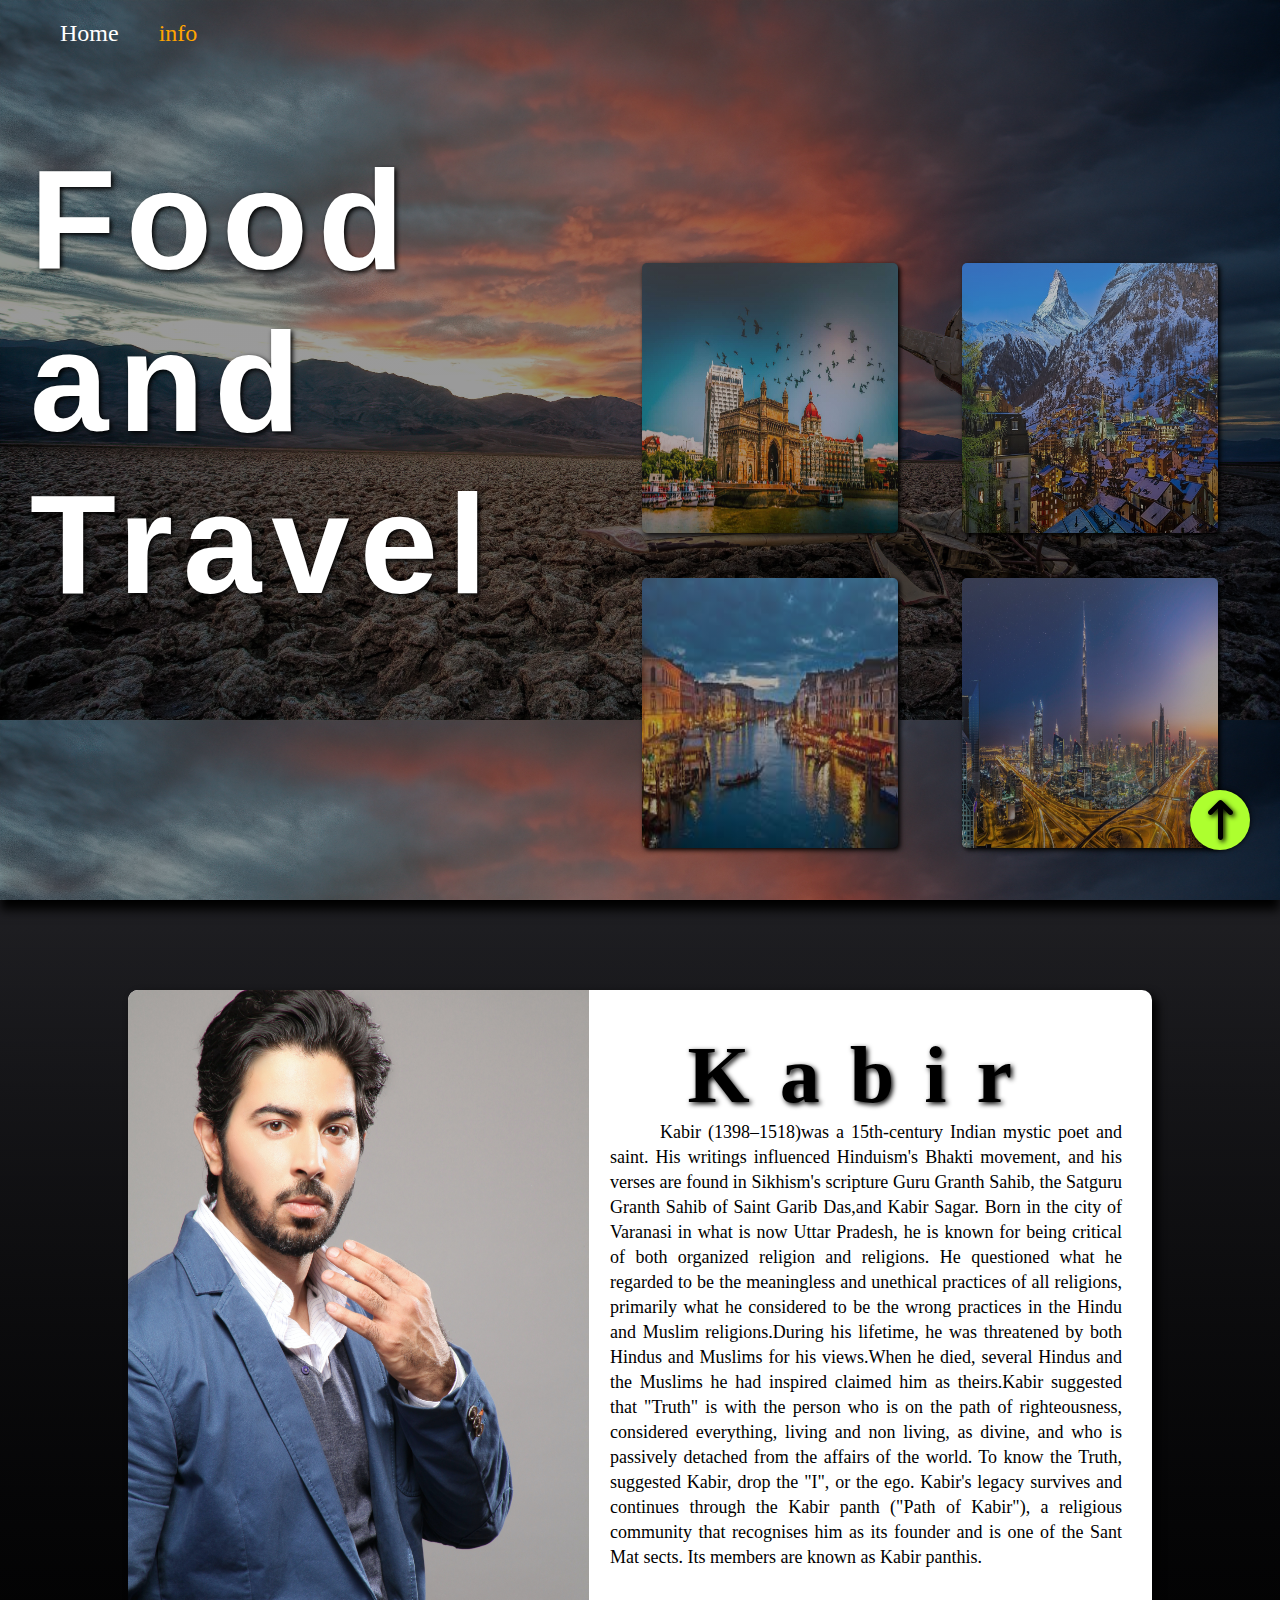
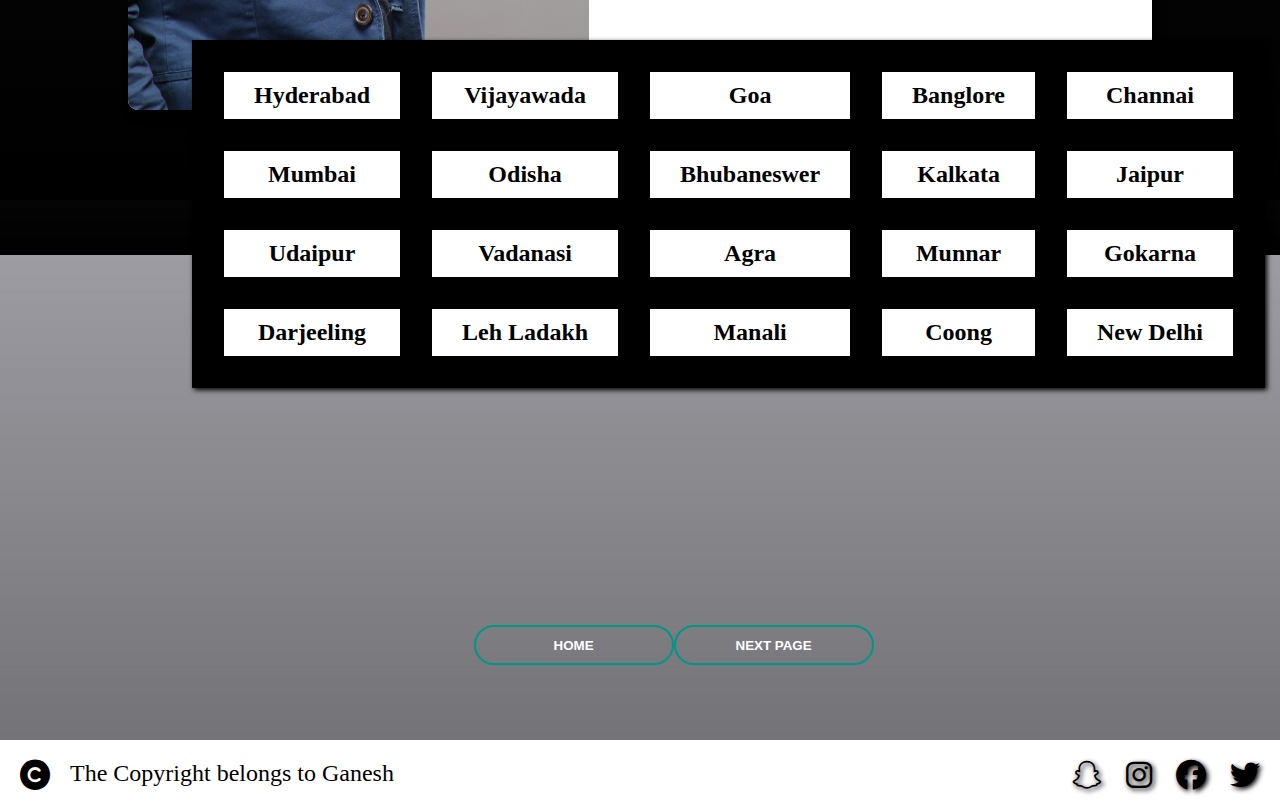
<file: info.html>
<!DOCTYPE html>
<html lang="en">
<head>
     <title>Food and Travel</title> 
     <link rel="stylesheet" href="./CSS/style.css">
     <link rel="stylesheet" href="./CSS/navbar.css">
     <link rel="stylesheet" href="./CSS/info.css">
     <link rel="stylesheet" href="./CSS/info2.css">
     <script src="./js/Script.js" defer></script>
     <link rel="preconnect" href="https://fonts.googleapis.com">
     <link rel="stylesheet" href="https://cdnjs.cloudflare.com/ajax/libs/font-awesome/6.2.1/css/all.min.css">
     <link rel="preconnect" href="https://fonts.gstatic.com" crossorigin>
     <link  href="https://fonts.googleapis.com/css2? family=gloock&family=raleway:wght@900&display=swap" rel="stylesheet6">
</head>
<body>
    <div id="header">
        <ul id="navbar">
            <li class="sublist"><a href="./HTML/foodtravel.html">Home</a></li>
            <li class="sublist"><a href="./info.html" style="color: orange;">info</a></li>
            <li class="sublist" id="right"><a href="./index.html">Logout</a></li>
        </ul>
        <div id="containerplace">
            <div class="places" id="place1" onclick="gallery1()">
                <h1>India</h1>
            </div>
            <div class="places" id="place2" onclick="gallery1()">
                <h1>Switzerland</h1>
            </div>
            <div class="places" id="place3" onclick="gallery1()">
                <h1>Italy</h1>
            </div>
            <div class="places" id="place4" onclick="gallery1()">
                <h1>Dubai</h1>
            </div>
        </div>
        <div id="heading">
            <h1 id="textheading">Food <br>and Travel</h1>
        </div>
    </div>
    <div id="body_of_page1">
        <div id="containerinfo">
            <div id="bloggerimage">

            </div>
            <h1 id="authorName">Kabir</h1>
            <p id="authorinfo">
                Kabir (1398–1518)was a 15th-century Indian mystic poet and saint. His writings influenced Hinduism's
                Bhakti movement, and his verses are found in Sikhism's scripture Guru Granth Sahib, the Satguru Granth
                Sahib of Saint Garib Das,and Kabir Sagar. Born in the city of Varanasi in what is now Uttar Pradesh,
                he is known for being critical of both organized religion and religions. He questioned what he regarded 
                to be the meaningless and unethical practices of all religions, primarily what he considered to be the
                wrong practices in the Hindu and Muslim religions.During his lifetime, he was threatened by both 
                Hindus and Muslims for his views.When he died, several Hindus and the Muslims he had inspired claimed 
                him as theirs.Kabir suggested that "Truth" is with the person who is on the path of righteousness, considered
                everything, living and non living, as divine, and who is passively detached from the affairs of the world.
                To know the Truth, suggested Kabir, drop the "I", or the ego. Kabir's legacy survives and continues through
                the Kabir panth ("Path of Kabir"), a religious community that recognises him as its founder and is one of the
                Sant Mat sects. Its members are known as Kabir panthis.</div>
        <table id="table">
            <tr>
                <th>Hyderabad</th>
                <th>Vijayawada</th>
                <th>Goa</th>
                <th>Banglore</th>
                <th>Channai</th>
            </tr>
            <tr>
                <th>Mumbai</th>
                <th>Odisha</th>
                <th>Bhubaneswer</th>
                <th>Kalkata</th>
                <th>Jaipur</th>
            </tr>
            <tr>
                <th>Udaipur</th>
                <th>Vadanasi</th>
                <th>Agra</th>
                <th>Munnar</th>
                <th>Gokarna</th>
            </tr>
            <tr>
                <th>Darjeeling</th>
                <th>Leh Ladakh</th>
                <th>Manali</th>
                <th>Coong</th>
                <th>New Delhi</th>
            </tr>
        </table>
    </div>
    <DIV id="footer">
        <i id="cpr" class="fa-solid fa-copyright"></i>
        <span id="cprtext">The Copyright belongs to Ganesh</span>
        <div id="social">
            <a class="sociallink" href="#"><i class="fa-brands fa-snapchat"></i></a>
            <a class="sociallink" href="#"><i class="fa-brands fa-instagram"></i></a>
            <a class="sociallink" href="#"><i class="fa-brands fa-facebook"></i></a>
            <a class="sociallink" href="#"><i class="fa-brands fa-twitter"></i></a>
        </div>
    </DIV>
    <div>
        <form action="./HTML/foodtravel.html">
        <button type="submit"><span class="sp"></span>HOME</button>
        </form>
        <form action="./HTML/info2.html">
            <button type="submit"><span class="sp"></span> NEXT PAGE</button>
        </form>
    </div>

    <div>
        <a href="#" target="_top">
            <div id="up">
                <i id="arrow" class="fa-solid fa-arrow-up-long"></i>
            </div>
        </a>
    </div>
</body>
</html>
</file>
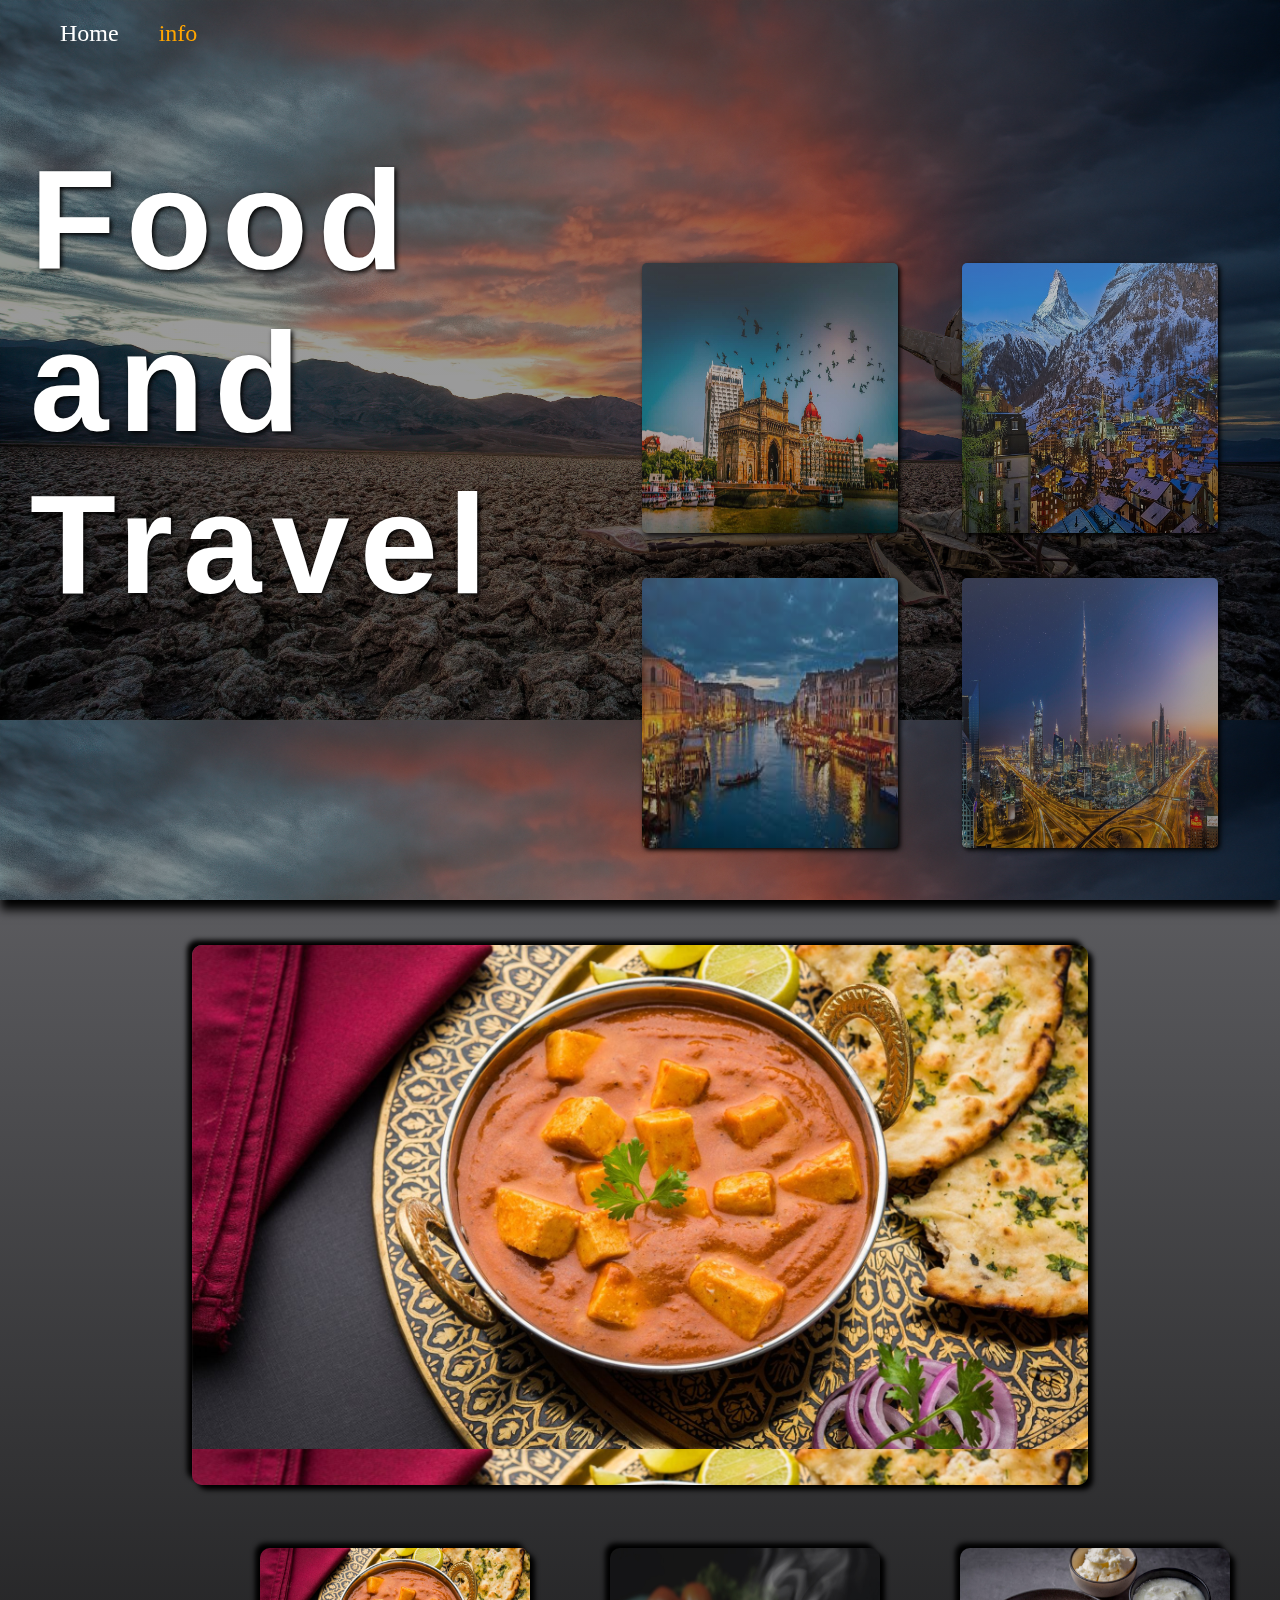
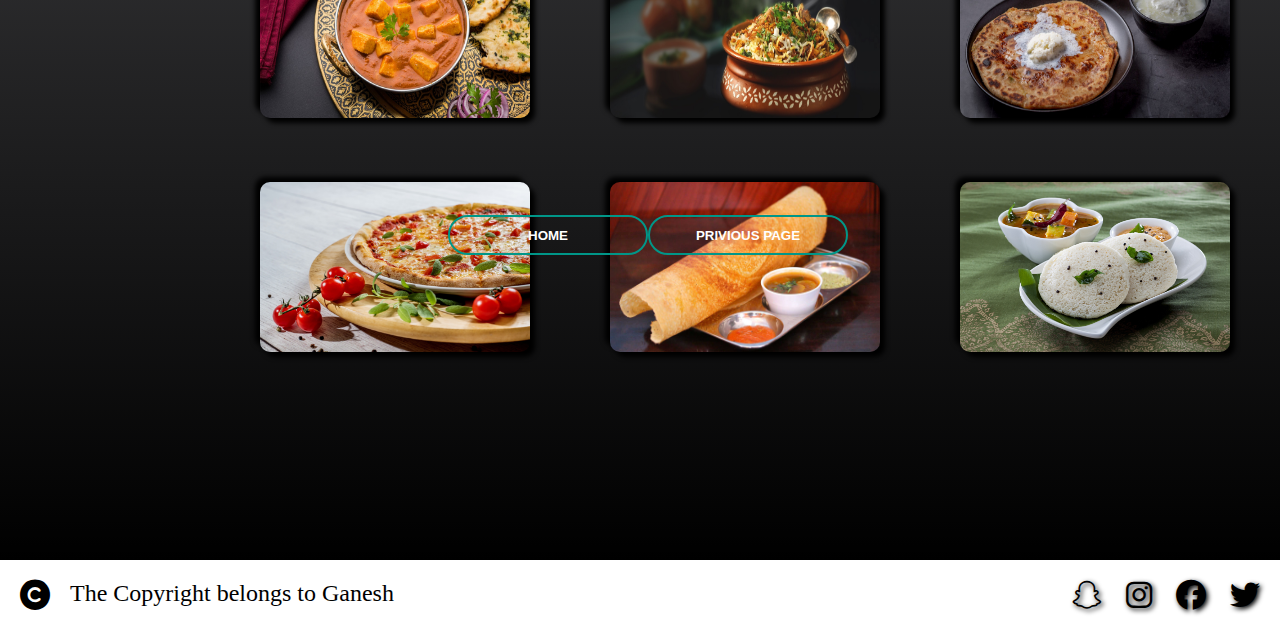
<file: info2.html>
<!DOCTYPE html>
<html lang="en">
<head>
     <title>Food and Travel</title> 
     <link rel="stylesheet" href="./CSS/navbar.css">
     <link rel="stylesheet" href="./CSS/info2.css">
     <link rel="stylesheet" href="./CSS/info.css">
     <script src="./js/Script.js" defer></script>
     <link rel="preconnect" href="https://fonts.googleapis.com">
     <link rel="stylesheet" href="https://cdnjs.cloudflare.com/ajax/libs/font-awesome/6.2.1/css/all.min.css">
     <link rel="preconnect" href="https://fonts.gstatic.com" crossorigin>
     <link  href="https://fonts.googleapis.com/css2? family=gloock&family=raleway:wght@900&display=swap" rel="stylesheet6">
</head>
<body>
    <div id="header">
        <ul id="navbar">
            <li class="sublist"><a href="./HTML/foodtravel.html">Home</a></li>
            <li class="sublist"><a href="./info.html" style="color: orange;">info</a></li>
            <li class="sublist" id="right"><a href="./index.html">Logout</a></li>
        </ul>
        <div id="containerplace">
            <div class="places" id="place1" onclick="gallery1()">
                <h1>India</h1>
            </div>
            <div class="places" id="place2" onclick="gallery1()">
                <h1>Switzerland</h1>
            </div>
            <div class="places" id="place3" onclick="gallery1()">
                <h1>Italy</h1>
            </div>
            <div class="places" id="place4" onclick="gallery1()">
                <h1>Dubai</h1>
            </div>
        </div>
        <div id="heading">
            <h1 id="textheading">Food <br>and Travel</h1>
        </div>
    </div>
    <DIV id="body_of_page2">
        <div id="imageinfo2">
            
        </div>
        <div id="infoinfo1" class="infoinfo">
            <h1 class="hh">Paneer</h1>
        </div>
        <div id="infoinfo2" class="infoinfo">
            <h1 class="hh">Biriyani</h1>
        </div>
        <div id="infoinfo3" class="infoinfo">
            <h1 class="hh">Paratha</h1>
        </div>
        <div id="infoinfo4" class="infoinfo">
            <h1 class="hh">Pizza</h1>
        </div>
        <div id="infoinfo5" class="infoinfo">
            <h1 class="hh">Dosa</h1>
        </div>
        <div id="infoinfo6" class="infoinfo">
            <h1 class="hh">Idly</h1>
        </div>
        <DIV id="footer1">
            <i id="cpr" class="fa-solid fa-copyright"></i>
            <span id="cprtext">The Copyright belongs to Ganesh</span>
            <div id="social">
                <a class="sociallink" href="#"><i class="fa-brands fa-snapchat"></i></a>
                <a class="sociallink" href="#"><i class="fa-brands fa-instagram"></i></a>
                <a class="sociallink" href="#"><i class="fa-brands fa-facebook"></i></a>
                <a class="sociallink" href="#"><i class="fa-brands fa-twitter"></i></a>
            </div>
        </DIV>
        <div>
            <a href="#" target="_top">
                <div id="up">
                    <i id="arrow" class="fa-solid fa-arrow-up-long"></i>
                </div>
            </a>
        </div>
        <form action="./HTML/foodtravel.html">
            <button class="button" type="submit"><span class="sp2"></span>HOME</button>
            </form>
            <form action="./HTML/info.html">
                <button  class="button" type="submit"><span class="sp2"></span> PRIVIOUS PAGE</button>
            </form>
    </DIV>
</file>
<file: CSS/style.css>
*{
    padding: 0%;
    margin: 0%;
}
html{
    scroll-behavior: smooth;
}
#body_of_page{
    width: 100%;
    height: 496vh;
    background-image: linear-gradient(rgba(58, 48, 48, 0.359),rgba(0, 0, 0, 0.31));
    position: absolute;
    z-index: -1;
}
#container_1{
    width: 100%;
    height: 100vh;
    position: absolute;
    top: 110vh;
}
#anglecut1{
    z-index: 3;
    width: 99.8%;
    height: 90vh;
    background-color:linear-gradient(rgba(210, 201, 201, 0.359),rgba(205, 196, 196, 0.31));
    clip-path: polygon(74% 0,100% 0%,100% 100%,0% 100%);

}
#video{
    width: 100%;
    height: 65vh;
    background-color: transparent;
    position: absolute;
    right: 0px;
    bottom: 0px;
    overflow: hidden;
}
#vid{
    position: absolute;
    right: 0px;
    width: 100%;
    border-top: 20px solid rgb(164, 159, 159);
    transition: transform 0.5s;
    overflow: hidden;
}
#vid:hover, #loc:hover{
    transform: scale(1.2);
}

#loc{
    width: 70%;
    height: 35vh;
    position: absolute;
    right: 0px;
    transition: transform 0.5s;
    border-bottom: 10px solid black;
}
iframe{
    width: 100%;
    height: 100%;

}
#biriyani{
    font-size: 50px;
    position: absolute;
    left: 150px;
    letter-spacing: 5px;
    
}
#pp{
    font-size: 25px;
    position: absolute;
    top: 70px;
    left: 30px;
    
}
#png{
    position: absolute;
    left: 100px;
    top: 175px;
    width: 325px;
    height: 250px;
    cursor: pointer;
    transition: all 0.2s;
}
#container_2{
    width: 100%;
    height: 100vh;
    position: absolute;
    top: 207vh;
}
#anglecut2{
    z-index: 3;
    width: 99.8%;
    height: 90vh;
    background-color:linear-gradient(rgba(58, 48, 48, 0.359),rgba(0, 0, 0, 0.31));
    clip-path: polygon(0 0, 25% 0, 100% 100%, 0% 100%);

}
#video2{
    width: 100%;
    height: 65vh;
    background-color: transparent;
    position: absolute;
    right: 0px;
    bottom: 0px;
    overflow: hidden;
}
#vid2{
    position: absolute;
    right: 0px;
    width: 100%;
    border-top: 20px solid rgb(164, 159, 159);
    transition: transform 0.5s;
    overflow: hidden;
}
#vid2:hover, #loc2:hover{
    transform: scale(1.2);
}

#loc2{
    width: 70%;
    height: 35vh;
    position: absolute;
    left: 0px;
    transition: transform 0.5s;
    border-bottom: 10px solid black;
}
#iframe2{
    width: 100%;
    height: 100%;

}
#pizza{
    font-size: 50px;
    position: absolute;
    right: 250px;
    letter-spacing: 5px;
}
#pp2{
    font-size: 25px;
    position: absolute;
    top: 70px;
    left: 50%;
    
}
#png2{
    position: absolute;
    right: 100px;
    top: 150px;
    width: 350px;
    height: 275px;
    cursor: pointer;
    transition: all 0.2s;
}
#container_3{
    width: 100%;
    height: 100vh;
    position: absolute;
    top: 304vh;
}
#anglecut3{
    z-index: 3;
    width: 99.8%;
    height: 90vh;
    background-color:linear-gradient(rgba(58, 48, 48, 0.359),rgba(0, 0, 0, 0.31));
    clip-path: polygon(74% 0,100% 0%,100% 100%,0% 100%);

}
#video3{
    width: 100%;
    height: 65vh;
    background-color: transparent;
    position: absolute;
    right: 0px;
    bottom: 0px;
    overflow: hidden;
}
#vid3{
    position: absolute;
    right: 0px;
    width: 100%;
    border-top: 20px solid rgb(164, 159, 159);
    transition: transform 0.5s;
    overflow: hidden;
}
#vid3:hover, #loc3:hover{
    transform: scale(1.2);
}

#loc3{
    width: 70%;
    height: 35vh;
    position: absolute;
    right: 0px;
    transition: transform 0.5s;
    border-bottom: 10px solid black;
}
#iframe3{
    width: 100%;
    height: 100%;

}
#Minestrone{
    font-size: 50px;
    position: absolute;
    left: 150px;
    letter-spacing: 5px;
}
#pp3{
    font-size: 25px;
    position: absolute;
    top: 70px;
    left: 30px;
    
}
#png3{
    position: absolute;
    left: 100px;
    top: 175px;
    width: 300px;
    height: 250px;
    cursor: pointer;
    transition: all 0.2s;
}
#container_4{
    width: 100%;
    height: 100vh;
    position: absolute;
    top: 403vh;
}
#anglecut4{
    z-index: 3;
    width: 99.8%;
    height: 90vh;
    background-color:linear-gradient(rgba(58, 48, 48, 0.359),rgba(0, 0, 0, 0.31));
    clip-path: polygon(0 0, 25% 0, 100% 100%, 0% 100%);

}
#video4{
    width: 100%;
    height: 65vh;
    background-color: transparent;
    position: absolute;
    right: 0px;
    bottom: 0px;
    overflow: hidden;
}
#vid4{
    position: absolute;
    right: 0px;
    width: 100%;
    height: 100%;
    border-top: 20px solid rgb(164, 159, 159);
    transition: transform 0.5s;
    overflow: hidden;
}
#vid4:hover, #loc4:hover{
    transform: scale(1.2);
}

#loc4{
    width: 70%;
    height: 35vh;
    position: absolute;
    left: 0px;
    transition: transform 0.5s;
    border-bottom: 10px solid black;
}
#iframe4{
    width: 100%;
    height: 100%;

}
#ChickenTenders{
    font-size: 50px;
    position: absolute;
    right: 250px;
    letter-spacing: 5px;
}
#pp4{
    font-size: 25px;
    position: absolute;
    top: 70px;
    left: 50%;
    
}
#png4{
    position: absolute;
    right: 100px;
    top: 150px;
    width: 370px;
    height: 300px;
    cursor: pointer;
    transition: all 0.2s;
}
#footer{

    width: 100%;
    height: 60px;
    background-color: white;
    position: absolute;
    top: 496vh;
}
i{
    font-size: 30px;
    padding-top: 20px;
    letter-spacing: 20px;
}
#social{
    float: right;
}
#cpr{
    padding-left: 20px;
}
#cprtext{
    padding-left: 0px;
    font-size: 24px;
    position: absolute;
    left: 70px;
    top: 20px;
}
.sociallink{
    color: black;
    text-shadow: 2px 2px 5px black;
}
.sociallink:hover{
    color: lime;
}
#up{
    width: 60px;
    height: 60px;
    background-color: greenyellow;
    border-radius: 100px;
    position: fixed;
    bottom: 50px;
    right: 30px;
    box-shadow: 0px 0px 5px black;
}
#arrow{
    position: fixed;
    bottom: 60px;
    right: 24px;
    font-size: 40px;
    color: black;
    text-shadow: 2px 2px 5px black;
}
#png:hover{
    transform: scale(1.2);
}
#png2:hover{
    transform: scale(1.2);
}
#png3:hover{
    transform: scale(1.2);
}
#png4:hover{
    transform: scale(1.2);
}
</file>
<file: CSS/navbar.css>
*{
    padding: 0%;
    margin: 0%;
}
#navbar{
    display: flex;
    list-style: none;
    color: white;
    padding: 20px;
    position: relative;
}
#header{
    width: 100%;
    height: 100vh;
    background-image: linear-gradient(rgba(0, 0, 0, 0.407),rgba(0, 0, 0, 0.385)),url(../ASSET/image/death-valley-4275549.jpg);
    background-size: 100%;
    position: absolute;
    top: 0%;
    display: flex;
    flex-wrap: wrap;
    box-shadow: 0px 10px 10px black;
}
.sublist{
    padding-left: 40px;
    font-size: 24px;
    transition: transform 0.2s;
    height: 40px;
    cursor: pointer;
}
a{
    color: white;
    text-decoration: none;
}
#right{
    position: absolute;
    left: 1350px;
}
.sublist:hover{
    transform: scale(1.2);
}
#containerplace{
    position: absolute;
    right:30px;
    bottom: 30px;
    width: 50vw;
    height: 70vh;
    display: flex;
    flex-wrap: wrap;
    justify-content: space-around;
    align-items: center;
}
.places{
    width: 20vw;
    height: 30vh;
    background-color: tomato;
    background-size: 100% 30vh;
    background-position: center;
    background-repeat: no-repeat;
    transition: all 0.5s;
    box-shadow: 2px 2px 5px black;
    border-radius: 5px;
    display: flex;
    justify-content: center;
    align-items: center;
    color: transparent;
    cursor: pointer;
}
.places:hover{
    background-size: 110% 32vh;
    transform: scale(1.2);
    color: white;
    font-size: 24px;
    text-shadow: 2px 2px 5px black;
}
#place1{
    background-image: linear-gradient(rgba(128, 128, 128, 0.432),rgba(0, 0, 0, 0.382)),url(../ASSET/image/indiaimage.jpg);

}
#place2{
    background-image: linear-gradient(rgba(128, 128, 128, 0.432),rgba(0, 0, 0, 0.382)),url(../ASSET/image/switzerland.jpg);
    
}
#place3{
    background-image: linear-gradient(rgba(128, 128, 128, 0.432),rgba(0, 0, 0, 0.382)),url(../ASSET/image/italy.jpg);
    
}
#place4{
    background-image: linear-gradient(rgba(128, 128, 128, 0.432),rgba(0, 0, 0, 0.382)),url(../ASSET/image/dubai.jpg);
    
}
#heading{
    width: 45vw;
    height: 80vh;
    position: absolute;
    left: 0px;
    bottom: 40px;
}
#textheading{
    font-size: 11vw;
    padding-left: 30px;
    color: white;
    text-shadow: 2px 2px 5px black;
    font-family: 'raleway',sans-serif;
    letter-spacing: 10px;
}
#navbar .sublist::after{
    content: '';
    height: 2px;
    width: 0;
    background-color: #009688;
    position: absolute;
    left: 38px;
    bottom: 5px;
    transition: 0.5s;
 }
 #navbar .sublist:hover:after{
     width: 60%;
 }
</file>
<file: CSS/info.css>
*{
    padding: 0px;
    margin: 0%;
}
html{
    scroll-behavior: smooth;
}
#body_of_page1{
    width: 100%;
    height: 200vh;
    background-image: linear-gradient(rgba(39, 39, 52, 0.459),black);
}
body{
    background-image: linear-gradient(rgba(39, 39, 52, 0.459),black);
}
#containerinfo{
    position: absolute;
    width: 80%;
    height: 80vh;
    top: 110vh;
    left: 10%;
    background-color: white;
    border-radius: 10px;
    box-shadow: 5px 5px 10px black;
    overflow: hidden;
}
#bloggerimage{
    width: 45%;
    height: 100%;
    background-image: url(../ASSET/image/pexels-sumit-kapoor-718261.jpg);
    background-size: 100% 100%;
}
#authorName{
    position: absolute;
    right: 110px;
    top: 40px;
    font-size: 80px;
    letter-spacing: 30px;
    text-shadow: 2px 2px 5px black;
}
#authorinfo{
    width: 50%;
    line-height: 25px;
    font-size: 18px;
    text-align: justify;
    text-indent: 50px;
    position: absolute;
    right: 30px;
    top: 130px;
}
input:invalid{
    border: 2px solid red;
    animation: shake 0.2s 2;
}
@keyframes shake{
    25%{
        translate: 6px 0;;
    }
    50%{
        translate:  6px 0;;
    }
    75%{
        translate: 6px 0;
    }
}
#table{
    border: 5px solid orange;
    border-collapse: collapse;
    position: absolute;
    top: 1640px;
    left: 15%;
    font-size: 24px;
    background-color: white;
    box-shadow: 2px 2px 5px black;
    transition: background-color 0.3s;
    cursor: pointer;
}
#table:hover{
    background-color: greenyellow;
}
th{
    border: 2pc black solid ;
    padding: 10px;
    padding-left: 30px;
    padding-right: 30px;
}
#footer{

    width: 100%;
    height: 60px;
    background-color: white;
    position: absolute;
    top: 260vh;
}
i{
    font-size: 30px;
    padding-top: 20px;
    letter-spacing: 20px;
}
#social{
    float: right;
}
#cpr{
    padding-left: 20px;
}
#cprtext{
    padding-left: 0px;
    font-size: 24px;
    position: absolute;
    left: 70px;
    top: 20px;
}
.sociallink{
    color: black;
    text-shadow: 2px 2px 5px black;
}
.sociallink:hover{
    color: lime;
}
#up{
    width: 60px;
    height: 60px;
    background-color: greenyellow;
    border-radius: 100px;
    position: fixed;
    bottom: 50px;
    right: 30px;
    box-shadow: 0px 0px 5px black;
}
#arrow{
    position: fixed;
    bottom: 60px;
    right: 24px;
    font-size: 40px;
    color: black;
    text-shadow: 2px 2px 5px black;
}
button{
    width: 200px;
    height: 40px;
    float: left;
    border-radius: 25px;
    margin-top: 15px;
    justify-content: space-between;
    border: 2px solid #009688;
    text-align: center;
    font-weight: bold;
    background: transparent;
    color: white;
    cursor: pointer;
    position:relative;
    top: 410px;
    left: 37%;
    overflow: hidden;
    z-index:0;
}
.sp{
    background: #009688;
    width: 0px;
    height: 100%;
    border-radius: 25px;
    position: absolute;
    left: 0;
    bottom: 0;
    z-index: -1;
    transition: width 0.5s;
}
button:hover .sp{
    width: 100%;
}
button:hover{
    border: none;
}
</file>
<file: CSS/info2.css>
*{
    padding: 0%;
    margin: 0%;
}
html{
    scroll-behavior: smooth;
}
#body_of_page2{
    width: 100%;
    height: 240vh;
    background-image: linear-gradient(rgba(39, 39, 52, 0.459),black);
    background-repeat: no-repeat;
    position: absolute;
    z-index: -1;
}
#imageinfo2{ 
    width: 70%;
    height: 60vh;
    background-color:transparent;
    position: absolute;
    top: 105vh;
    left: 15%;
    border-radius: 10px 10px 10px 10px;
    background-image: url(../ASSET/image/1.jpg);
    animation: slider 25s infinite linear;
    background-size: 100%;
    box-shadow: 5px 5px 5px black,-5px -5px 5px black;
    cursor: pointer;
    transition: background-size 0.3s;
}
@keyframes slider{
    0%{ background-image: url(../ASSET/image/1.jpg);}
    25%{background-image: url(../ASSET/image/2.jpg);}
    50%{background-image: url(../ASSET/image/3.jpg);}
    75%{background-image: url(../ASSET/image/4.jpg);}
    100%{background-image: url(../ASSET/image/5.jpg);}

}
.infoinfo{
    display: flex;
    justify-content: center;
    align-items: center;
    color: transparent;
    width: 270px;
    height: 170px;
    background-color: white;
    border-radius: 10px 10px 10px 10px;
    background-position: center;
    background-repeat: no-repeat;
    transition: all 0.3s;
    box-shadow: 5px 5px 5px black,-5px -5px 5px black;
}
#infoinfo1:hover{
    background-size: 120% 120%;
    top:170vh;
    left: 260px;
}
#infoinfo2:hover{
    background-size: 120% 120%;
    top:170vh;
    left: 610px;
}
#infoinfo3:hover{
    background-size: 120% 120%;
    top:170vh;
    left: 960px;
}
#infoinfo4:hover{
    background-size: 120% 120%;
    top:196vh;
    left: 260px;
}
#infoinfo5:hover{
    background-size: 120% 120%;
    top:196vh;
    left: 610px;
}
#infoinfo6:hover{
    background-size: 120% 120%;
    top:196vh;
    left: 960px;
}
#infoinfo1{
    background-image: url(../ASSET/image/1.jpg);
    background-size: 100% 100%;
    position: absolute;
    top:172vh;
    left: 260px;
}
#infoinfo2{
    background-image: url(../ASSET/image/2.jpg);
    background-size: 100% 100%;
    position: absolute;
    top:172vh;
    left: 610px;
}
#infoinfo3{
    background-image: url(../ASSET/image/3.jpg);
    background-size: 100% 100%;
    position: absolute;
    top:172vh;
    left: 960px;
}
#infoinfo4{
    background-image: url(../ASSET/image/4.jpg);
    background-size: 100% 100%;
    position: absolute;
    top:198vh;
    left: 260px;
}
#infoinfo5{
    background-image: url(../ASSET/image/5.jpg);
    background-size: 100% 100%;
    position: absolute;
    top:198vh;
    left: 610px;
}
#infoinfo6{
    background-image: url(../ASSET/image/6.jpg);
    background-size: 100% 100%;
    position: absolute;
    top:198vh;
    left: 960px;
}
.infoinfo:hover{
    color: white;
    font-size: 24px;
}
.button{
    width: 200px;
    height: 40px;
    float: left;
    border-radius: 25px;
    margin-top: 15px;
    justify-content: space-between;
    border: 2px solid #009688;
    text-align: center;
    font-weight: bold;
    background: transparent;
    color: white;
    cursor: pointer;
    position:relative;
    top: 1800px;
    left: 35%;
    overflow: hidden;
    z-index:0;
}
.sp2{
    background: #009688;
    width: 0px;
    height: 100%;
    border-radius: 25px;
    position: absolute;
    left: 0;
    bottom: 0;
    z-index: -1;
    transition: width 0.5s;
}
.button:hover .sp2{
    width: 100%;
}
.button:hover{
    border: none;
}
#footer1{

    width: 100%;
    height: 60px;
    background-color: white;
    position: absolute;
    top: 240vh;
}
</file>
